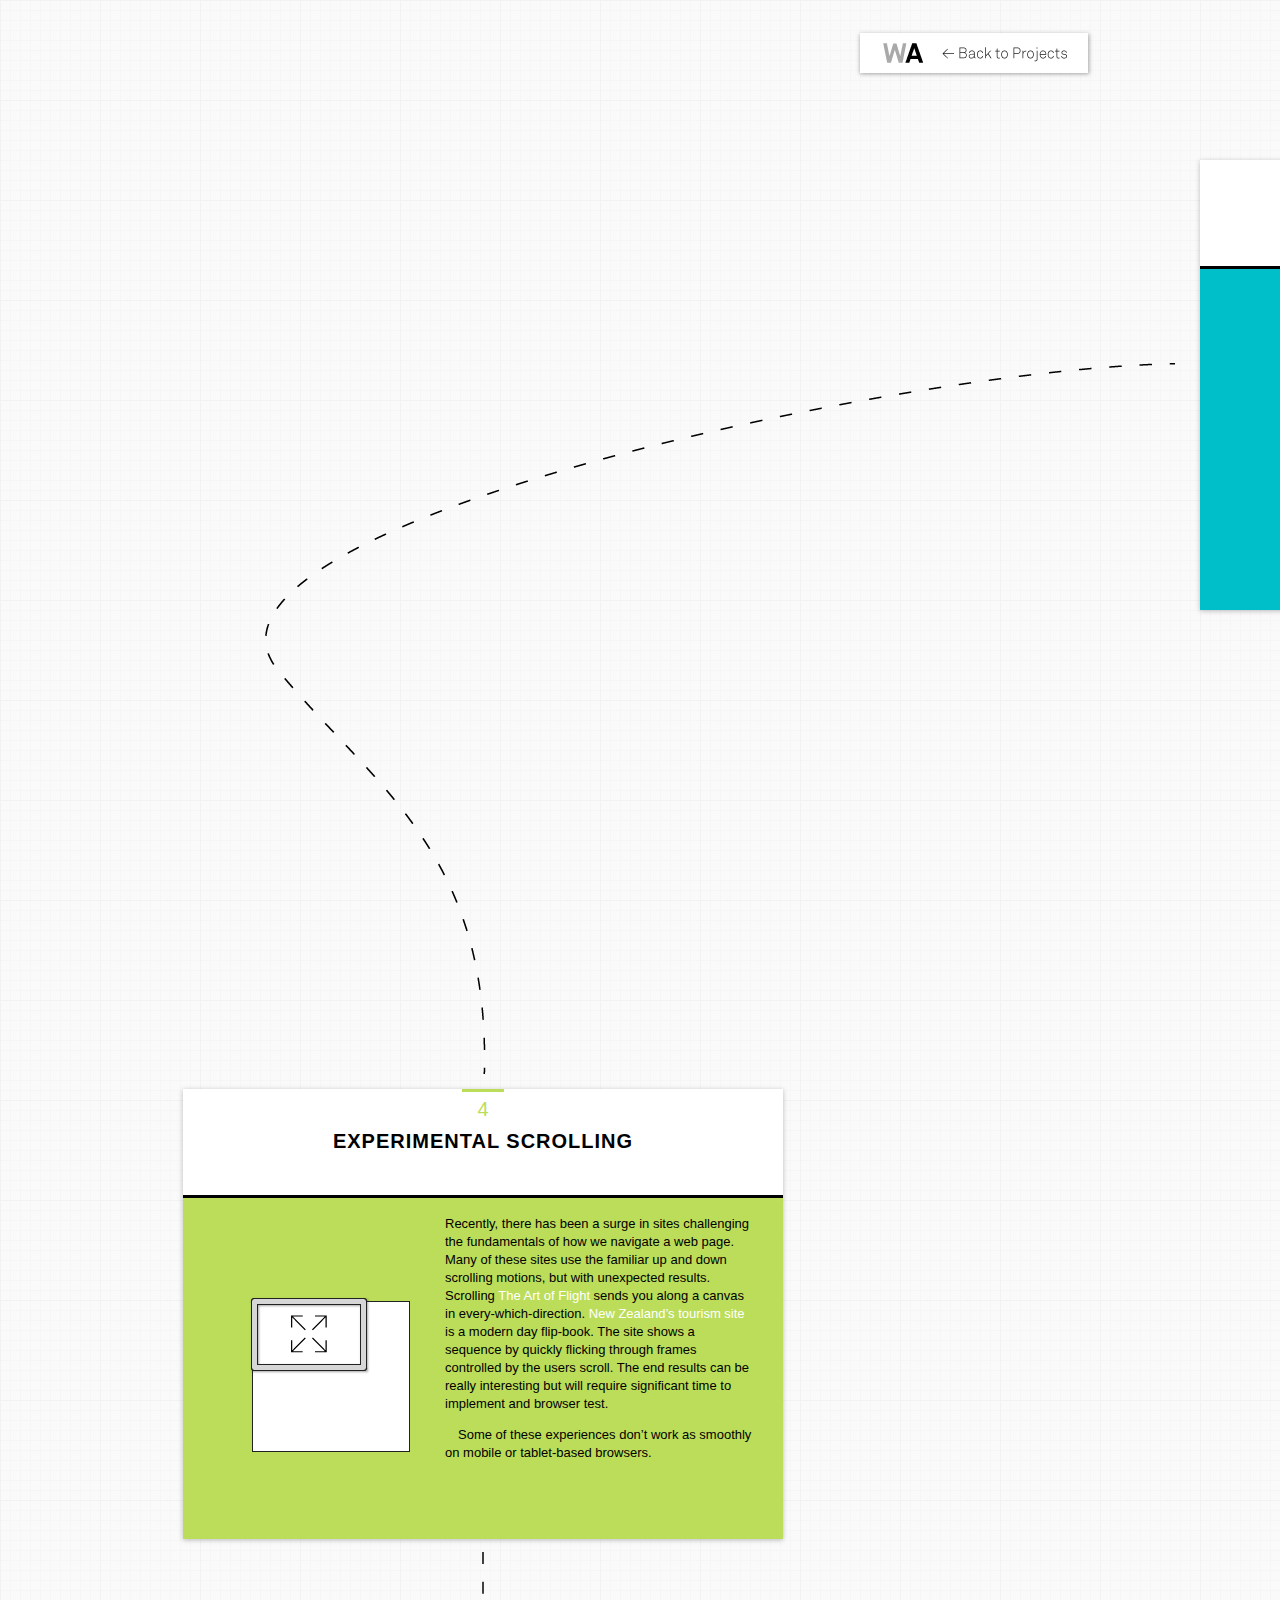
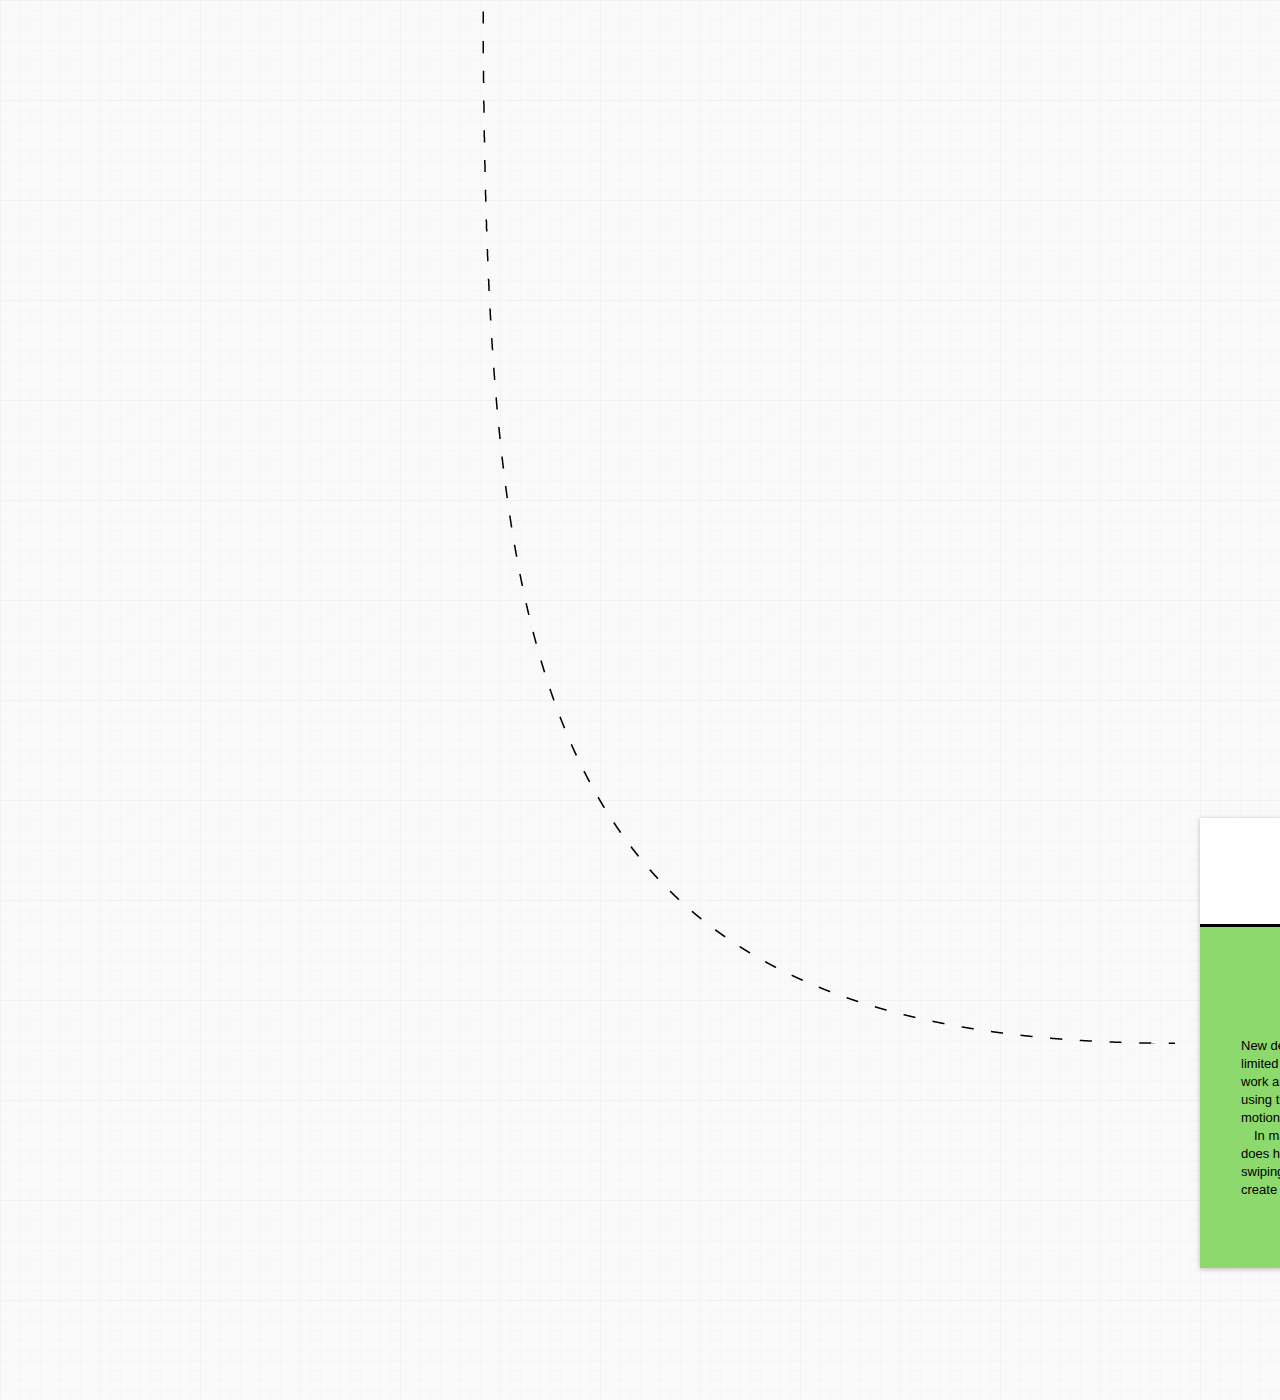
<file: projects/whoosh.html>
<!DOCTYPE html>
<html>
<head>
  <meta charset="utf-8">

  <title>With Associates: Projects - Whoosh</title>

  <script src="http://fast.fonts.com/jsapi/b4bd1e58-b76c-41db-beda-55eac402a457.js"></script>
  <link href="/stylesheets/whoosh.css" media="screen" rel="stylesheet" type="text/css" />

  <script src="https://ajax.googleapis.com/ajax/libs/jquery/1.7.1/jquery.min.js" type="text/javascript"></script>
  <script src="/javascripts/whoosh/whoosh.js" type="text/javascript"></script>

  <!--[if lt IE 9]>
    <script src="http://html5shiv.googlecode.com/svn/trunk/html5.js"></script>
  <![endif]-->

  <script type="text/javascript" charset="utf-8">
    var _gaq = _gaq || [];
    _gaq.push(['_setAccount', 'UA-298580-3']);
    _gaq.push(['_trackPageview']);

    (function() {
      var ga = document.createElement('script'); ga.type = 'text/javascript'; ga.async = true;
      ga.src = ('https:' == document.location.protocol ? 'https://ssl' : 'http://www') + '.google-analytics.com/ga.js';
      var s = document.getElementsByTagName('script')[0]; s.parentNode.insertBefore(ga, s);
    })();
  </script>

  <meta name="viewport" content="initial-scale=1">
</head>
<body>

  <nav>
    <a href="#how-we-scroll" class="article-1 tag-border-top-color tag-color">1</a>
    <a href="#vertical-scrolling" class="article-2 tag-border-top-color tag-color">2</a>
    <a href="#horizontal-scrolling" class="article-3 tag-border-top-color tag-color">3</a>
    <a href="#experimental-scrolling" class="article-4 tag-border-top-color tag-color">4</a>
  </nav>

  <span id="line-1-2"></span>
  <span id="line-2-3"></span>
  <span id="line-3-4"></span>
  <span id="line-4-1"></span>


  <article id="how-we-scroll" class="article-1 tag-background-color">
    <header>
      <h2 class="tag-color tag-border-top-color">1</h2>
      <h1>How We Scroll</h1>
    </header>
    <div class="body introduction">
      <p>Here at With, we like to chat about and tinker with the fundamentals of the web. One of these fundamentals, scrolling, may seem like an instinctive way of browsing, but it’s constantly being transformed alongside the web and the hardware that’s used to explore it.</p>
      <p class="small margin-top">Click the numbers above for a few of our observations.</p>
    </div>
  </article>

  <article id="vertical-scrolling" class="article-2 tag-background-color">
    <header>
      <h2 class="tag-color tag-border-top-color">2</h2>
      <h1>Vertical Scrolling</h1>
    </header>
    <figure class="float-left">
      <img src="/images/whoosh/fig1-vertical.gif" alt="Figure 1 - Vertical Scrolling">
    </figure>
    <div class="body normal-padding">
      <p class="no-indent">Top to bottom scrolling is what we’re most familiar with and has long been the standard way of navigating a webpage.</p>
      <p>However, it wasn’t long ago that scrolling of any kind was considered to be unfriendly and tedious to the user. It was preferred that the content of a webpage all be contained within the width and height of the users monitor. This all changed with the wide acceptance of the scroll wheel which finally allowed user to sit back and navigate down a page with ease.</p>
      <p>Touch screens may be challenging the notion that vertical scrolling is the only ideal way to consume content but as shown in the links below, the most flawless way of reading a content heavy page is to simply scrolling down. Nearly every big content site on the web still uses vertical scrolling and, as connection speeds increase, pages become ever longer and richer in media.</p>
      <p class="no-indent margin-top">
        <a href="http://thegreatdiscontent.com/" rel="external">The Great Discontent</a> /
        <a href="http://trentwalton.com/" rel="external">Trent Walton</a> /
        <a href="http://www.boston.com/bigpicture/" rel="external">The Big Picture</a>
      </p>
    </div>
  </article>

  <article id="horizontal-scrolling" class="article-3 tag-background-color">
    <header>
      <h2 class="tag-color tag-border-top-color">3</h2>
      <h1>Horizontal Scrolling</h1>
    </header>
    <div class="body fat-padding">
      <figure class="centred">
        <img src="/images/whoosh/fig2-horizontal.gif" alt="Figure 2 - Horizontal Scrolling">
      </figure>
      <p class="no-indent">New devices that include touch-screens and multi-touch means that we are no longer limited to the bi-directional track wheel. The site for <a href="http://ryantodd.com/" rel="external">designer Ryan Todd</a> displays lovely work and has a seamless left to right experience on tablets. For those who still prefer using their vertical scroll wheel, <a href="http://www.pentagram.com/" rel="external">pentagram.com</a> was designed so that an up and down motion resulted in the site moving left to right.</p>
      <p>In many ways, the ability to scroll horizontally has become easier. Despite that, it does have its issues. One problem that emerged is that Macs reserve the left to right swiping motions for going backwards or forward through your browsing history. This can create a frustrating experience if all you’re trying to do is scroll a bit to the left of a page.</p>
    </div>
  </article>

  <article id="experimental-scrolling" class="article-4 tag-background-color">
    <header>
      <h2 class="tag-color tag-border-top-color">4</h2>
      <h1>Experimental Scrolling</h1>
    </header>
    <div class="body normal-padding">
      <figure class="float-left">
        <img src="/images/whoosh/fig3-experimental.gif" alt="Figure 3 - Experimental Scrolling">
      </figure>
      <p class="no-indent">Recently, there has been a surge in sites challenging the fundamentals of how we navigate a web page. Many of these sites use the familiar up and down scrolling motions, but with unexpected results. Scrolling <a href="http://artofflightmovie.com/" rel="external">The Art of Flight</a> sends you along a canvas in every-which-direction. <a href="http://www.newzealand.com/uk/" rel="external">New Zealand’s tourism site</a> is a modern day flip-book. The site shows a sequence by quickly flicking through frames controlled by the users scroll. The end results can be really interesting but will require significant time to implement and browser test.</p>
      <p class="margin-top">Some of these experiences don’t work as smoothly on mobile or tablet-based browsers.</p>
    </div>
  </article>

  <aside class="more-info">
    <header>
      <h1>More info</h1>
    </header>
    <section class="overview">
      <div class="content">
        <h2>What is This?</h2>
        <p class="no-indent">Maecenas faucibus mollis interdum.</p>
      </div>
    </section>
    <section class="tech-stuff">
      <div class="content">
        <h2>Tech Stuff</h2>
        <p class="no-indent">Cum sociis natoque penatibus et magnis dis parturient montes, nascetur ridiculus mus.</p>
      </div>
    </section>
    <section class="other-stuff">
      <div class="content">
        <h2>Other Stuff</h2>
        <p class="no-indent">Maecenas faucibus mollis interdum.</p>
      </div>
    </section>
  </aside>

  <a href="/projects/" id="back-to-projects">Back to Projects</a>

  <img src="/images/whoosh/arff.png" alt="Search #alfiegram on Instagram" id="arff">

  <script>new Whoosh()</script>
</body>
</html>
</file>
<file: stylesheets/whoosh.css>
html, body {
  margin: 0;
  padding: 0;
}

body {
  background: url(/images/whoosh/grid-texture.png) 0 0 repeat;
  font-family: 'Avenir LT W01 35 Light', sans-serif;
  font-size: 13px;
  font-weight: 100;
  line-height: 18px;
  -webkit-text-size-adjust: none;
}

p {
  margin: 0;
  text-indent: 1em;
}
p:first-child,
p.first-child,
.no-indent {
  text-indent: 0;
}
p.margin-top {
  margin-top: 1em;
}

nav {
  display: block;
  overflow: hidden;
  font-family: 'Avenir LT W01 35 Light';
  font-size: 20px;
  font-weight: normal;

  -webkit-box-shadow: 0px 1px 5px rgba(0, 0, 0, 0.25);
  -moz-box-shadow: 0px 1px 5px rgba(0, 0, 0, 0.25);
  box-shadow: 0px 1px 5px rgba(0, 0, 0, 0.25);
}
  nav a {
    background: #fff;
    border-top: 4px solid #666;
    border-right: 1px solid #ebebeb;
    border-right: 1px solid rgba(0, 0, 0, 0.08);
    display: block;
    float: left;
    height: 36px;
    line-height: 36px;
    text-align: center;
    text-decoration: none;
    width: 86px;
  }
  nav a:hover {
    background: #fafafa;
  }
  nav a.active {
    background: #fafafa;
  }
  nav a:last-child {
    border-right: none;
  }

article {
  display: block;
  position: relative;
  margin: 0;
  width: 600px;
  height: 450px;

  -webkit-box-shadow: 0px 1px 5px rgba(0, 0, 0, 0.25);
  -moz-box-shadow: 0px 1px 5px rgba(0, 0, 0, 0.25);
  box-shadow: 0px 1px 5px rgba(0, 0, 0, 0.25);
}
  article header {
    background: #fff;
    border-bottom: 3px solid #000;
    display: block;
    height: 63px;
    padding-top: 43px;
    position: relative;
    text-align: center;
    font-family: 'Avenir LT W01 35 Light', sans-serif;
    font-size: 20px;
    font-weight: normal;
  }
    article header h2 {
      border-top: 3px solid #666;
      left: 50%;
      margin: 0;
      margin-left: -21px;
      padding-top: 7px;
      position: absolute;
      top: 0;
      width: 42px;
      font-size: 20px;
      font-weight: normal;
      font-style: normal;
      line-height: 1;
    }
    article header h1 {
      font-size: 20px;
      margin: 0;
      font-family: 'Avenir LT W01 85 Heavy', sans-serif;
      text-transform: uppercase;
      letter-spacing: 1px;
    }
  article .body {
    display: block;
    position: relative;
  }
  article .body p {
    margin-right: 1em;
  }
  article .body.introduction {
    font-size: 21px;
    line-height: 30px;
    padding: 36px 100px;
    text-align: center;
  }
  article .body.introduction p {
    margin-right: 0;
  }
    article .body p.small {
      color: #fff;
      font-size: 15px;
      font-family: 'Avenir LT W01 35 Light', sans-serif;
    }
    article .body a {
      color: #fff;
      text-decoration: none;
      font-family: 'Avenir LT W01 35 Light', sans-serif;
    }
    article .body a:hover {
      text-decoration: underline;
    }
  article figure {
    display: block;
    position: relative;
    margin: 0;
  }
  article figure img {
    display: block;
    position: relative;
  }
  .float-left {
    float: left;
  }
  .centred {
    text-align: center;
  }
  .centred img {
    margin: 0 auto;
  }
  .normal-padding {
    padding: 17px;
  }
  .fat-padding {
    padding: 0 41px;
  }

.more-info {
  display: block;
  position: relative;
  border-top: 3px solid #000;
}
  .more-info header {
    display: block;
    position: absolute;
    width: 352px;
    top: -41px;
    left: 50%;
    margin-left: -176px;
    height: 38px;
    background: #000 url(/images/whoosh/more-info-arrow.png) 95% 50% no-repeat;
    cursor: pointer; cursor; hand;
  }
  .more-info header:hover {
    background-color: #000;
  }
    .more-info header h1 {
      font-size: 16px;
      line-height: 1;
      color: #fff;
      font-family: 'Avenir LT W01 35 Light', sans-serif;
      font-weight: normal;
      margin: 11px 20px;
    }
  .more-info section {
    display: block;
    position: relative;
    margin: 0;
    background: #fff;
  }
    .more-info section .content {
      display: block;
      position: relative;
      padding: 60px 30px;
      margin: 0 auto;
      width: 900px;
    }
  .more-info section.tech-stuff {
    background: #e6e6e6;
  }
  .more-info section.other-stuff {
    background: #999;
  }

#back-to-projects {
  display: block;
  background: url(/images/whoosh/back-to-projects.png) no-repeat;
  width: 241px;
  height: 52px;
  overflow: hidden;
  text-indent: -999px;
}

.article-1 .tag-border-top-color,
.article-1.tag-border-top-color { border-top-color: #00bfc8 }
.article-1 .tag-color,
.article-1.tag-color { color: #00bfc8 }
.article-1 .tag-background-color,
.article-1.tag-background-color { background-color: #00bfc8 }

.article-2 .tag-border-top-color,
.article-2.tag-border-top-color { border-top-color: #00d2a9 }
.article-2 .tag-color,
.article-2.tag-color { color: #00d2a9 }
.article-2 .tag-background-color,
.article-2.tag-background-color { background-color: #00d2a9 }

.article-3 .tag-border-top-color,
.article-3.tag-border-top-color { border-top-color: #8dd96d }
.article-3 .tag-color,
.article-3.tag-color { color: #8dd96d }
.article-3 .tag-background-color,
.article-3.tag-background-color { background-color: #8dd96d }

.article-4 .tag-border-top-color,
.article-4.tag-border-top-color { border-top-color: #bcdd59 }
.article-4 .tag-color,
.article-4.tag-color { color: #bcdd59 }
.article-4 .tag-background-color,
.article-4.tag-background-color { background-color: #bcdd59 }

/* Layout */

body {
  display: block;
  position: relative;
  width: 3074px;
  height: 3000px;
}

nav {
  position: fixed;
  top: 30px;
  left: 50%;
  margin-left: -172px;
  z-index: 999;
}

#back-to-projects {
  position: fixed;
  left: -6px;
  top: 28px;
}

#how-we-scroll {
  position: absolute;
  left: 1200px;
  top: 160px;
}
#vertical-scrolling {
  position: absolute;
  left: 2294px;
  top: 1199px;
}
#horizontal-scrolling {
  position: absolute;
  left: 1200px;
  top: 2418px;
}
#experimental-scrolling {
  position: absolute;
  left: 183px;
  top: 1089px;
}

.more-info {
  display: none;
}

#line-1-2 {
  position: absolute;
  background: url(/images/whoosh/line-1-2.png);
  width: 1048px;
  height: 732px;
  left: 1654px;
  top: 440px;
}
#line-2-3 {
  position: absolute;
  background: url(/images/whoosh/line-2-3.png);
  width: 771px;
  height: 973px;
  left: 1504px;
  top: 1423px;
}
#line-3-4 {
  position: absolute;
  background: url(/images/whoosh/line-3-4.png);
  width: 693px;
  height: 1118px;
  left: 482px;
  top: 1527px;
}
#line-4-1 {
  position: absolute;
  background: url(/images/whoosh/line-4-1.png);
  width: 910px;
  height: 712px;
  left: 265px;
  top: 363px;
}

/* Arff */

#arff {
  display: block;
  position: absolute;
  right: 0;
  bottom: 0;
}
</file>
